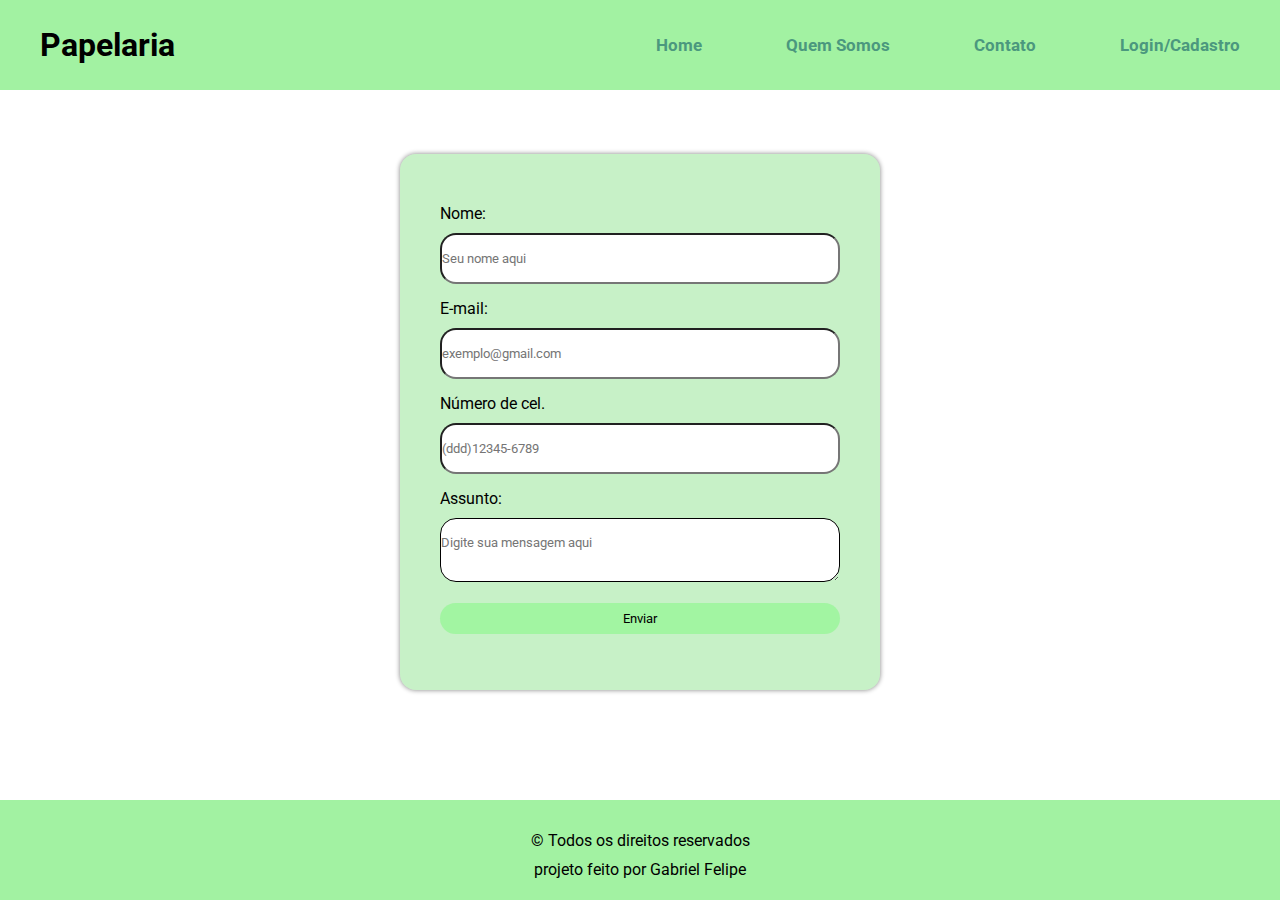
<file: contato.html>
<!DOCTYPE html>
<html lang="pt-br">

<head>
    <meta charset="UTF-8">
    <meta name="viewport" content="width=device-width, initial-scale=1.0">
    <link rel="preconnect" href="https://fonts.googleapis.com" &gt;>
    <link rel="preconnect" href="https://fonts.gstatic.com&quot;" crossorigin>
    <link
        href="https://fonts.googleapis.com/css2?family=Roboto:wght@100;400&family=Source+Code+Pro:ital,wght@1,300&display=swap&quot;"
        rel="stylesheet">
    <link rel="stylesheet" href="style.css">
    <title>Quem somos</title>
</head>

<body>
    <header>
        <h1>Papelaria</h1>
        <nav>
            <a href="index.html">Home</a>
            <a href="quem_somos.html">Quem Somos</a>
            <a href="contato.html">Contato</a>
            <a href="login.html">Login/Cadastro</a>
        </nav>
    </header>
    <main>
        <section class="contact_section">
            <form>
                <label for="nome">Nome:</label>
                <input type="text" id="nome" name="nome" placeholder="Seu nome aqui">

                <label for="email">E-mail:</label>
                <input type="email" id="email" name="email" placeholder="exemplo@gmail.com">

                <label for="numero">Número de cel.</label>
                <input type="number" id="numero" name="email" placeholder="(ddd)12345-6789">
                <label for="assunto">Assunto:</label>
                <textarea name="mensagem" id="assunto" placeholder="Digite sua mensagem aqui"></textarea>

                <button type="submit">Enviar</button>
            </form>
        </section>
        <footer>
            <p>&copy; Todos os direitos reservados</p>
            <p>projeto feito por Gabriel Felipe</p>
          </footer>
    </main>
</body>
</file>
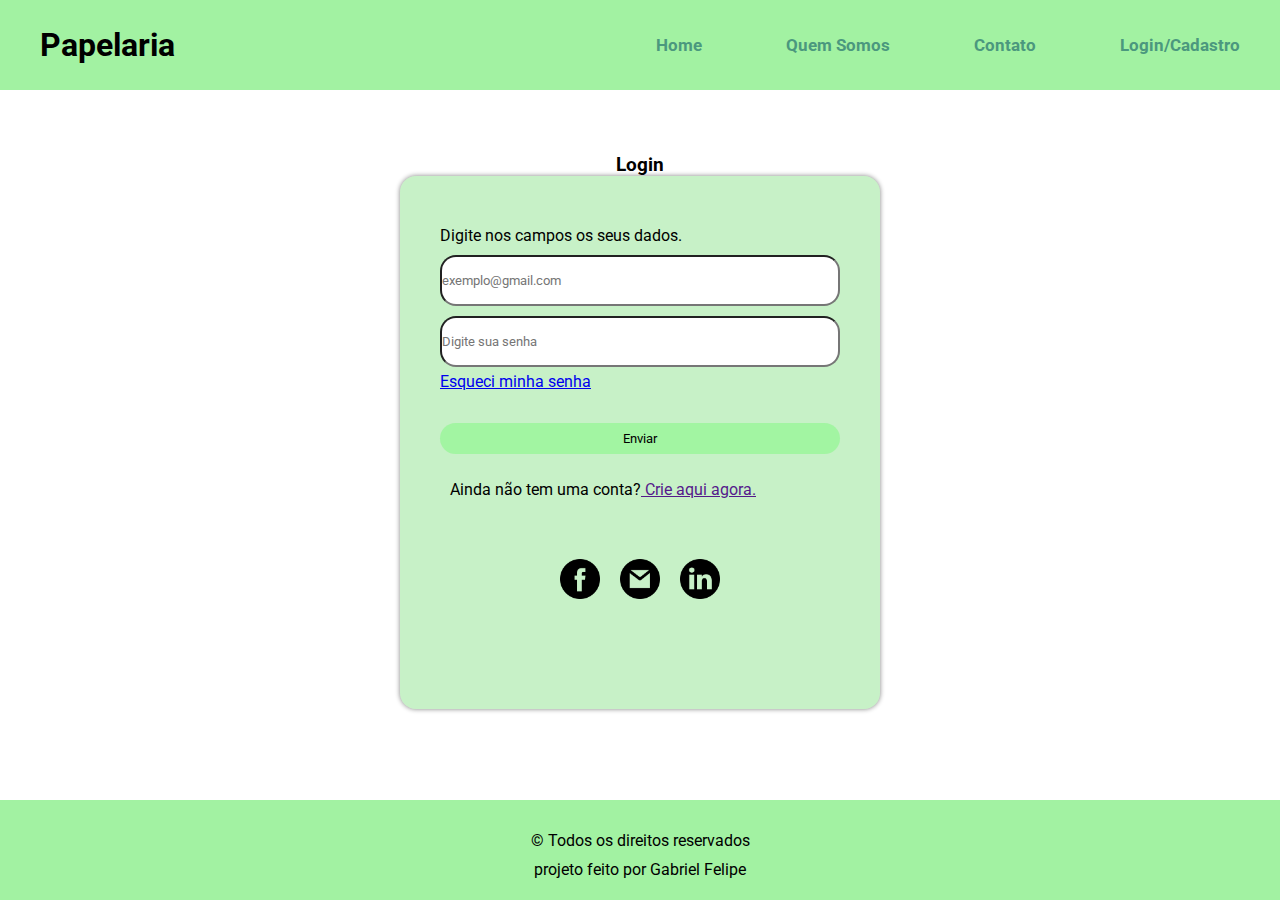
<file: login.html>
<!DOCTYPE html>
<html lang="pt-br">

<head>
    <meta charset="UTF-8">
    <meta name="viewport" content="width=device-width, initial-scale=1.0">
    <link rel="preconnect" href="https://fonts.googleapis.com" &gt;>
    <link rel="preconnect" href="https://fonts.gstatic.com&quot;" crossorigin>
    <link
        href="https://fonts.googleapis.com/css2?family=Roboto:wght@100;400&family=Source+Code+Pro:ital,wght@1,300&display=swap&quot;"
        rel="stylesheet">
    <link rel="stylesheet" href="style.css">
    <title>Quem somos</title>
</head>

<body>
    <header>
        <h1>Papelaria</h1>
        <nav>
            <a href="index.html">Home</a>
            <a href="quem_somos.html">Quem Somos</a>
            <a href="contato.html">Contato</a>
            <a href="login.html">Login/Cadastro</a>
        </nav>
    </header>
    <main>
        <section class="contact_section">
            <h3>Login</h3>
            <form class="contact_form">
                <label for="nome">Digite nos campos os seus dados.</label>
                <input type="email" id="email" name="email" placeholder="exemplo@gmail.com" required>

                <input type="password" id="senha" name="senha" placeholder="Digite sua senha" required>

                <a href="#">Esqueci minha senha</a>


                <button type="submit">Enviar</button>

                <p class="registrar">Ainda não tem uma conta?<a href=""> Crie aqui agora.</a></p>

                <div class="social-media">
                    <a href="https://www.facebook.com/?locale=pt_BR"><img src="facebook.png" alt=""></a>
                    <a href="https://accounts.google.com/v3/signin/identifier?continue=https%3A%2F%2Fmail.google.com%2Fmail%2F&ifkv=AS5LTAROOZ2vOFIktoWZUXaucZS2rXPC6VP1Z9H4KUrV_3hmBBK0CganAr3Go2Z7WI15cCWgrF2JDw&rip=1&sacu=1&service=mail&flowName=GlifWebSignIn&flowEntry=ServiceLogin&dsh=S-1609918984%3A1719942693694876&ddm=0"><img src="gmail.png" alt=""></a>
                    <a href="https://www.linkedin.com/login/pt"><img src="linkedin.png" alt=""></a>
                </div>
            </form>
        </section>
        <footer>
            <p>&copy; Todos os direitos reservados</p>
            <p>projeto feito por Gabriel Felipe</p>
        </footer>
    </main>
</body>
</file>
<file: style.css>
* {
    margin: 0;
    padding: 0;
    box-sizing: border-box;
    font-family: "Roboto", sans-serif;
}

header {
    background-color: #a2f2a2;
    height: 10vh;
    display: flex;
    justify-content: space-between;
    align-items: center;
}

h1 {
    margin: 40px;   
}

nav a {
    margin: 40px;
    text-decoration: none;
    color: rgb(75, 152, 126);
    font-size: 17px;
    font-weight: bold;
}

nav a:hover {
    color: rgb(37, 69, 58);
}

section {
    /* border: solid 1px black; */
    text-align: center;
    justify-content: space-between;
}


.texto-aleat {
    margin: 30px;
    color: black;
    font-weight: bold;
    font-size: 30px;
}
 
div {
    border: 1px solid black;
    width: 300px;
    height: 400px;
    text-align:center;
    margin: 20px;
    padding: 10px;
    display: inline-block;
}
 
img.produto {
    width: 250px;
}

button.comprar{
    background-color: #a2f2a2;
    border-style: solid white;
    border-radius: 10rem;
    padding: 0.5vh;
    padding-right: 0.5rem;
    padding-left: 0.5rem;
}

button.comprar:hover{
    background-color: #75b875;
}

#botao-veja-mais {
    text-align: center;
    margin: 50px;
    padding-bottom: 10rem;
  }

#botao-veja-mais a {
    color: #58a058;
    text-decoration: none;
    font-size: 23px;
}

#botao-veja-mais a:hover {
    color: #a2f2a2;
    text-decoration: underline;
}

footer {
    margin-top: 10px;
    position: fixed;
    bottom: 0;
    left: 0;
    height: 100px;
    width: 100%;
    text-align: center;
    align-content: center;
    background-color: #a2f2a2;
  }
  
footer p {
    display: block;
    margin-top: 10px;
}

#ultimop{
    padding-bottom: 10rem;
}

.quem_somos_texto p {
    margin: 20px 40px 20px 40px;
    text-align: justify;
}

.quem_somos_texto img{
    width: fit-content;
}
section.quem_somos_texto h2{
    margin-top: 30px;
}
.contact_section{
    margin: 5% auto 5% auto;  
    text-align: center;
    align-items: center;
    width: 30rem;
    height: 100%;

}
 form {
    text-align: left;
    display: flex;
    flex-direction: column;
    background-color: #3acf3a48;
    padding: 2.5rem;
    border-radius: 1rem;
    box-shadow: 0 0px 5px 0px  rgba(0, 0, 0, 0.493);
}

form label {
    margin-top: 10px;
    margin-bottom: 5px;
}

 form input {
    margin-top: 5px;
    margin-bottom: 5px;
    padding: 1rem 0 1rem 0;
    border-radius: 1rem;
}

form textarea {
    border-color: black;
    margin-top: 5px;
    margin-bottom: 5px;
    padding: 1rem 0 1rem 0;
    border-radius: 1rem;
}
button {
    border-style: none;
    padding-top: 0.5rem;
    padding-bottom: 0.5rem;
    background-color: #8bf78b9c;
    border-radius: 1rem;
    margin-top: 1rem;
    margin-bottom: 1rem;
}
button:hover {
    background-color: #69c069;
}

.contact_form a {
    margin-bottom: 1rem;
}

.registrar {
    margin: 10px;
}

.social-media {
    display: flex; 
    flex-direction: row;
    justify-content: center;
    border: none;
    width: auto;
    height: auto;
}

.social-media img {
    width: 40px;
    margin: 20px 10px 20px 10px;
   
}

.cartaproduto {
    border: none;
    box-shadow: 0px 1px 10px 0px  black
}

.cartaproduto:hover {
    background-color: #ebebeb;
}
</file>
